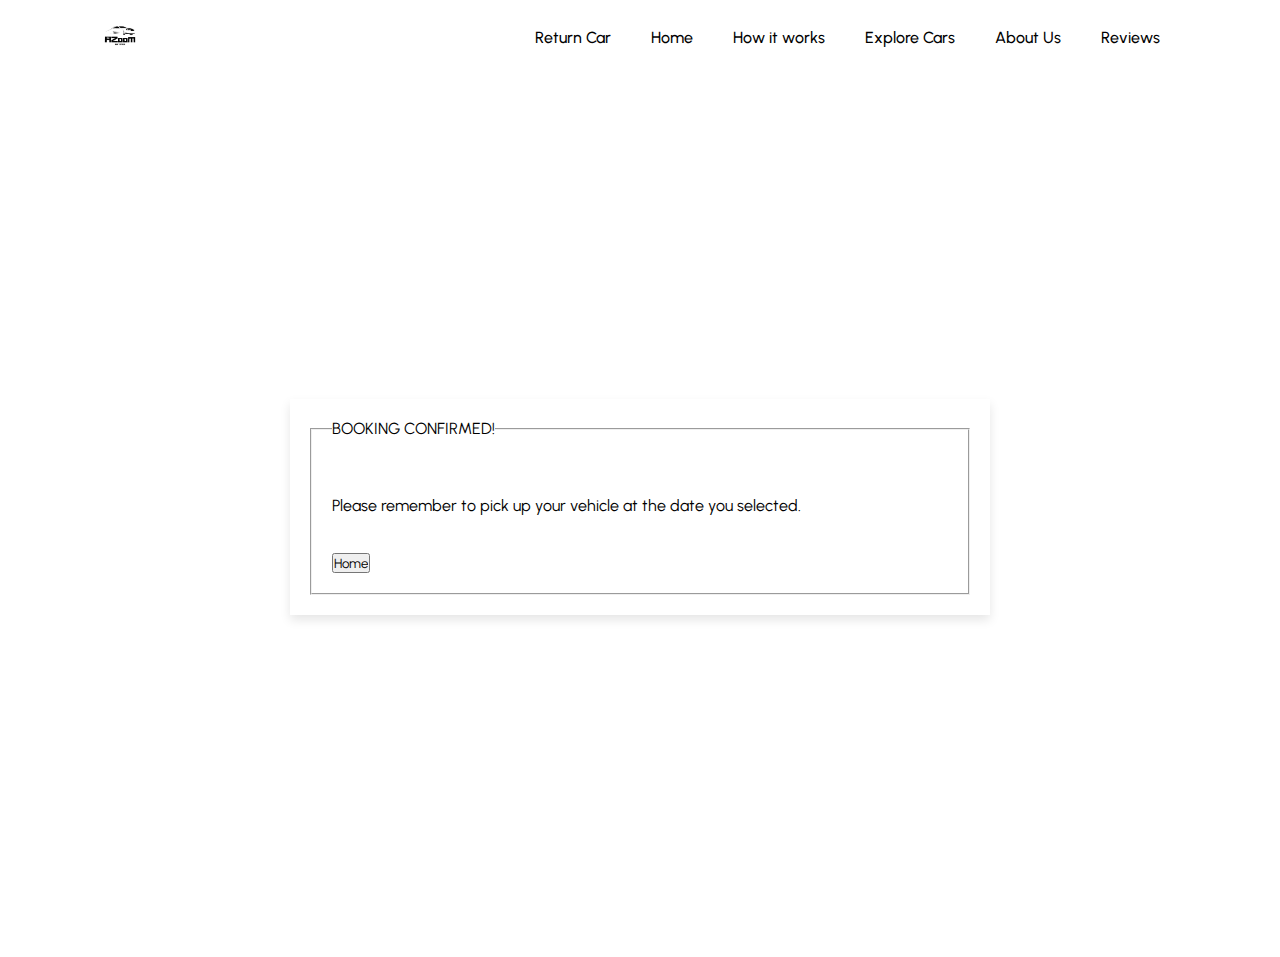
<file: booking.html>
<!DOCTYPE html>
<html lang ="en">
<head>
    <meta charset ="UTF-8">
    <meta http-equiv="X-UA-Compatible" content ="IE-edge">
    <meta name = "viewport" content = "width=device-width, initial scale=1.0">
    <title>AZoom Car Rental</title>
    <!--CSS-->
    <link rel="stylesheet" href="style.css">
    <!--Box Icons-->
    <link rel="stylesheet" href="https://cdn.jsdelivr.net/npm/boxicons@latest/css/boxicons.min.css">

</head>
<body>
    <!--Header-->
    <header>
        <!--Logo-->
        <a href = "#" class = "logo"><img src ="img/azoomlogo.png" alt=""></a>

        <ul class ="navbar">
            <li><a href="return.html">Return Car</a></li>
            <li><a href="home.html">Home</a></li>
            <li><a href="#how">How it works</a></li>
            <li><a href="#explore">Explore Cars</a></li>
            <li><a href="#about">About Us</a></li>
            <li><a href="#reviews">Reviews</a></li>
          </ul>
    </header>
    <br><br><br>
    <section class ="date-container" id="date-container">
        <form action="index.html">
            <fieldset class ="fieldset">
                <legend align="left" style="text-transform: uppercase; font-size:1.6em,";>
                Booking confirmed!</legend>
                <br><br>
                Please remember to pick up your vehicle at the date you selected.
                <br><br><br>
                <input type="submit" value="Home">

            </fieldset>
        </form>

        
    </section>
</body>
</html>
</file>
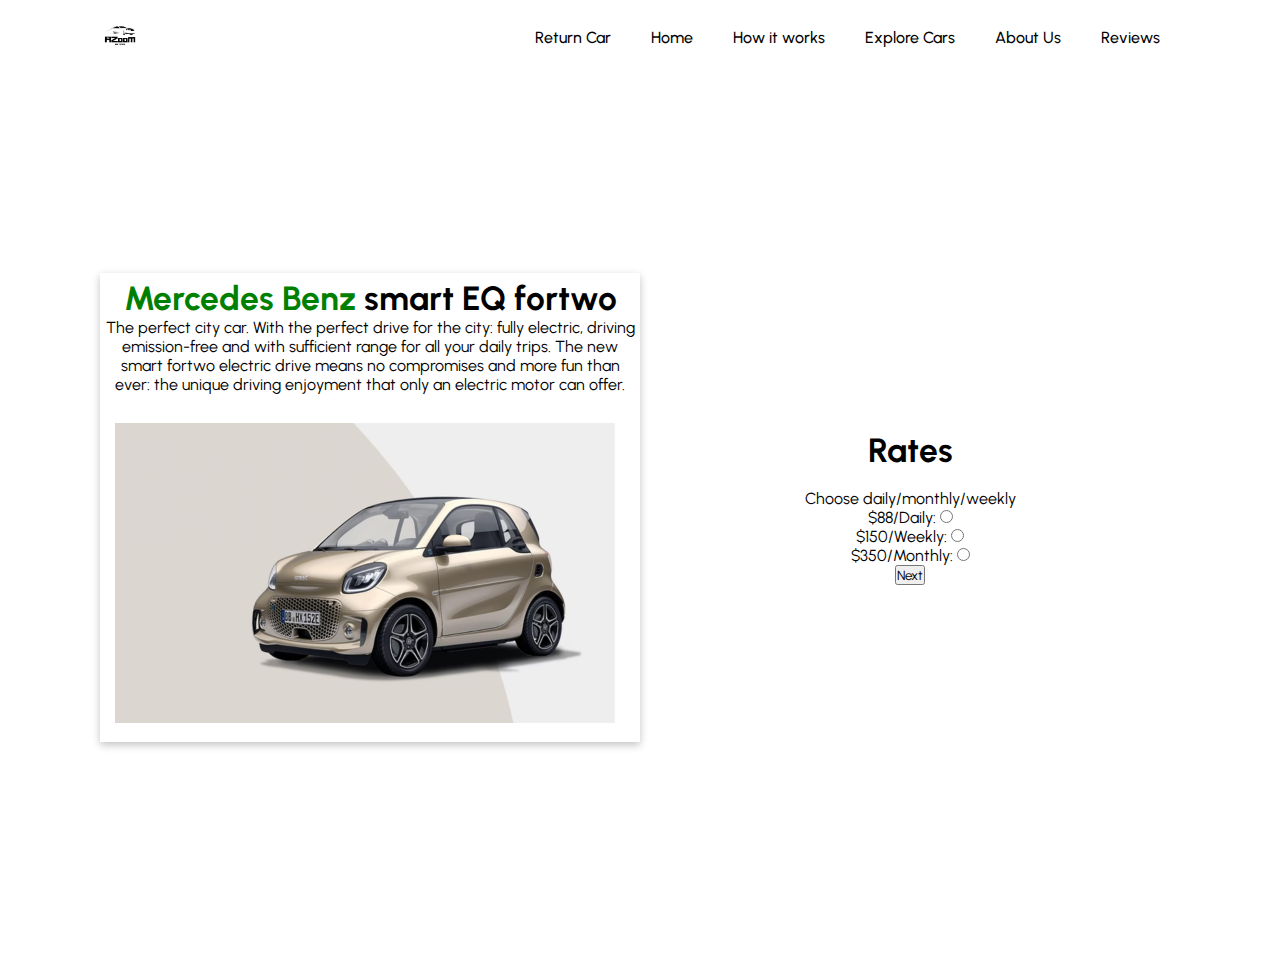
<file: car1.html>
<!DOCTYPE html>
<html lang ="en">
<head>
    <meta charset ="UTF-8">
    <meta http-equiv="X-UA-Compatible" content ="IE-edge">
    <meta name = "viewport" content = "width=device-width, initial scale=1.0">
    <title>AZoom Car Rental</title>
    <!--CSS-->
    <link rel="stylesheet" href="style.css">
    <!--Box Icons-->
    <link rel="stylesheet" href="https://cdn.jsdelivr.net/npm/boxicons@latest/css/boxicons.min.css">

</head>
<body>
    <!--Header-->
    <header>
        <!--Logo-->
        <a href = "#" class = "logo"><img src ="img/azoomlogo.png" alt=""></a>

        <ul class ="navbar">
            <li><a href="return.html">Return Car</a></li>
            <li><a href="index.html">Home</a></li>
            <li><a href="index.html">How it works</a></li>
            <li><a href="index.html">Explore Cars</a></li>
            <li><a href="index.html">About Us</a></li>
            <li><a href="index.html">Reviews</a></li>
          </ul>
    </header>
    <br><br><br>
    <!--Home-->
    <section class ="aboutcar1" id="aboutcar1">
        <div class="box1">
            <h1><span>Mercedes Benz </span>smart EQ fortwo</h1>
            <p>The perfect city car. With the perfect drive for the city: fully electric, driving emission-free and with sufficient range for all your daily trips.
                The new smart fortwo electric drive means no compromises and more fun than ever: the unique driving enjoyment that only an electric motor can offer.</p>
            <br>
            <div class="car1img">
                <img src="img/1.png" alt="">
            </div>
        </div>
        <div class="box2">
            <h1>Rates</h1>
            <br>
            <p>Choose daily/monthly/weekly</p>
            <form action="date.html" method="post" class="form">
                $88/Daily: <input type="radio" id="myRadio" name="test" required>
                <br>
                $150/Weekly: <input type="radio" id="myRadio" name="test" required>
                <br>
                $350/Monthly: <input type="radio" id="myRadio" name="test" required>
                <br>
                    
                <a href="date.html">
                    <input type="submit" value="Next">
                </a>
            </form>
        </div>
        
    </section>






    <!-- Link to JS-->
    <script src ="main.js"></script>
</body>
</html>
</file>
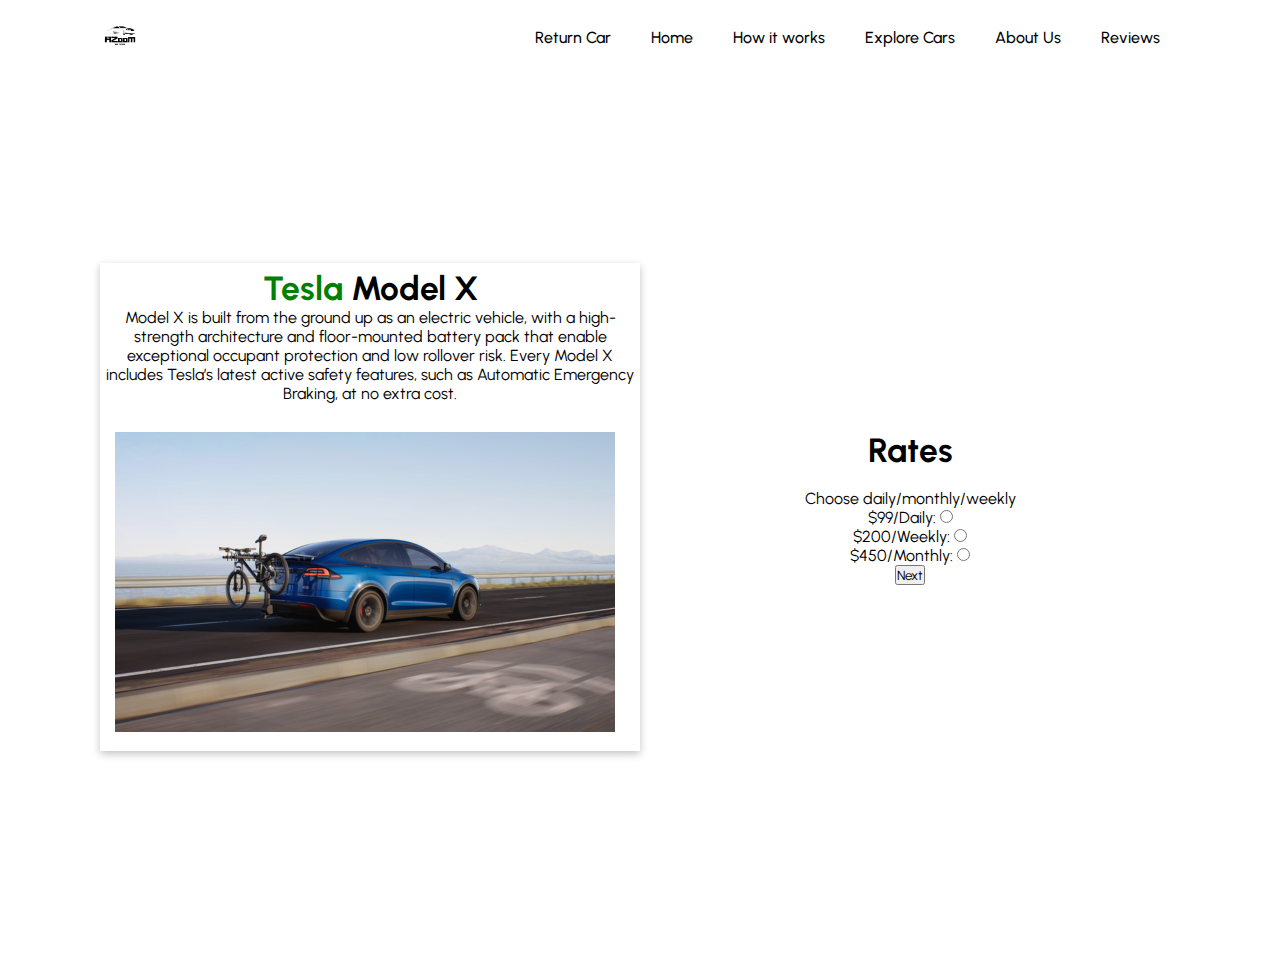
<file: car2.html>
<!DOCTYPE html>
<html lang ="en">
<head>
    <meta charset ="UTF-8">
    <meta http-equiv="X-UA-Compatible" content ="IE-edge">
    <meta name = "viewport" content = "width=device-width, initial scale=1.0">
    <title>AZoom Car Rental</title>
    <!--CSS-->
    <link rel="stylesheet" href="style.css">
    <!--Box Icons-->
    <link rel="stylesheet" href="https://cdn.jsdelivr.net/npm/boxicons@latest/css/boxicons.min.css">

</head>
<body>
    <!--Header-->
    <header>
        <!--Logo-->
        <a href = "#" class = "logo"><img src ="img/azoomlogo.png" alt=""></a>

        <ul class ="navbar">
            <li><a href="return.html">Return Car</a></li>
            <li><a href="index.html">Home</a></li>
            <li><a href="index.html">How it works</a></li>
            <li><a href="index.html">Explore Cars</a></li>
            <li><a href="index.html">About Us</a></li>
            <li><a href="index.html">Reviews</a></li>
          </ul>
    </header>
    <br><br><br>
    <!--Home-->
    <section class ="aboutcar2" id="aboutcar2">
        <div class="box1">
            <h1><span>Tesla </span>Model X</h1>
            <p>Model X is built from the ground up as an electric vehicle, with a high-strength 
                architecture and floor-mounted battery pack that enable exceptional occupant protection and 
                low rollover risk. Every Model X includes Tesla’s latest active safety features, 
                such as Automatic Emergency Braking, at no extra cost.</p>
            <br>
            <div class="car2img">
                <img src="img/2.png" alt="">
            </div>
        </div>
        <div class="box2">
            <h1>Rates</h1>
            <br>
            <p>Choose daily/monthly/weekly</p>
            <form action="date.html" method="post" class="form">
                $99/Daily: <input type="radio" id="myRadio" name="test" required>
                <br>
                $200/Weekly: <input type="radio" id="myRadio" name="test" required>
                <br>
                $450/Monthly: <input type="radio" id="myRadio" name="test" required>
                <br>
                <input type="submit" value="Next">
            </form>
        </div>
        
    </section>






    <!-- Link to JS-->
    <script src ="main.js"></script>
</body>
</html>
</file>
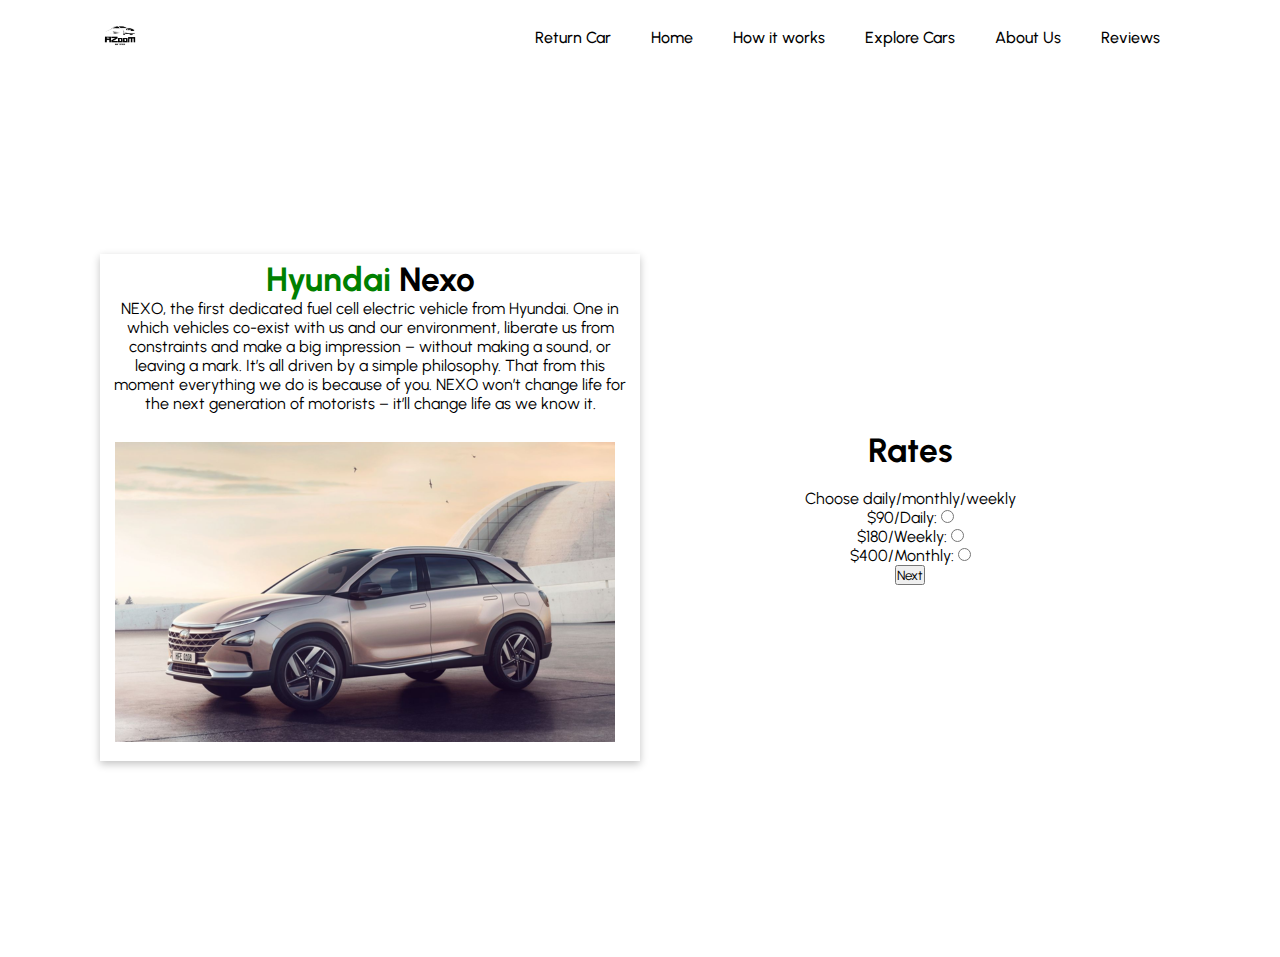
<file: car3.html>
<!DOCTYPE html>
<html lang ="en">
<head>
    <meta charset ="UTF-8">
    <meta http-equiv="X-UA-Compatible" content ="IE-edge">
    <meta name = "viewport" content = "width=device-width, initial scale=1.0">
    <title>AZoom Car Rental</title>
    <!--CSS-->
    <link rel="stylesheet" href="style.css">
    <!--Box Icons-->
    <link rel="stylesheet" href="https://cdn.jsdelivr.net/npm/boxicons@latest/css/boxicons.min.css">

</head>
<body>
    <!--Header-->
    <header>
        <!--Logo-->
        <a href = "#" class = "logo"><img src ="img/azoomlogo.png" alt=""></a>

        <ul class ="navbar">
            <li><a href="return.html">Return Car</a></li>
            <li><a href="index.html">Home</a></li>
            <li><a href="index.html">How it works</a></li>
            <li><a href="index.html">Explore Cars</a></li>
            <li><a href="index.html">About Us</a></li>
            <li><a href="index.html">Reviews</a></li>
          </ul>
    </header>
    <br><br><br>
    <!--Home-->
    <section class ="aboutcar3" id="aboutcar3">
        <div class="box1">
            <h1><span>Hyundai </span>Nexo</h1>
            <p>NEXO, the first dedicated fuel cell electric vehicle from Hyundai. One in which vehicles co-exist with us 
                and our environment, liberate us from constraints and make a big impression – without 
                making a sound, or leaving a mark. It’s all driven by a simple philosophy. That from this 
                moment everything we do is because of you. NEXO won’t change life for the next 
                generation of motorists – it’ll change life as we know it.</p>
            <br>
            <div class="car3img">
                <img src="img/3.png" alt="">
            </div>
        </div>
        <div class="box2">
            <h1>Rates</h1>
            <br>
            <p>Choose daily/monthly/weekly</p>
            <form action="date.html" method="post" class="form">
                $90/Daily: <input type="radio" id="myRadio" name="test" required>
                <br>
                $180/Weekly: <input type="radio" id="myRadio" name="test" required>
                <br>
                $400/Monthly: <input type="radio" id="myRadio" name="test" required>
                <br>
                <input type="submit" value="Next">
            </form>
        </div>
        
    </section>






    <!-- Link to JS-->
    <script src ="main.js"></script>
</body>
</html>
</file>
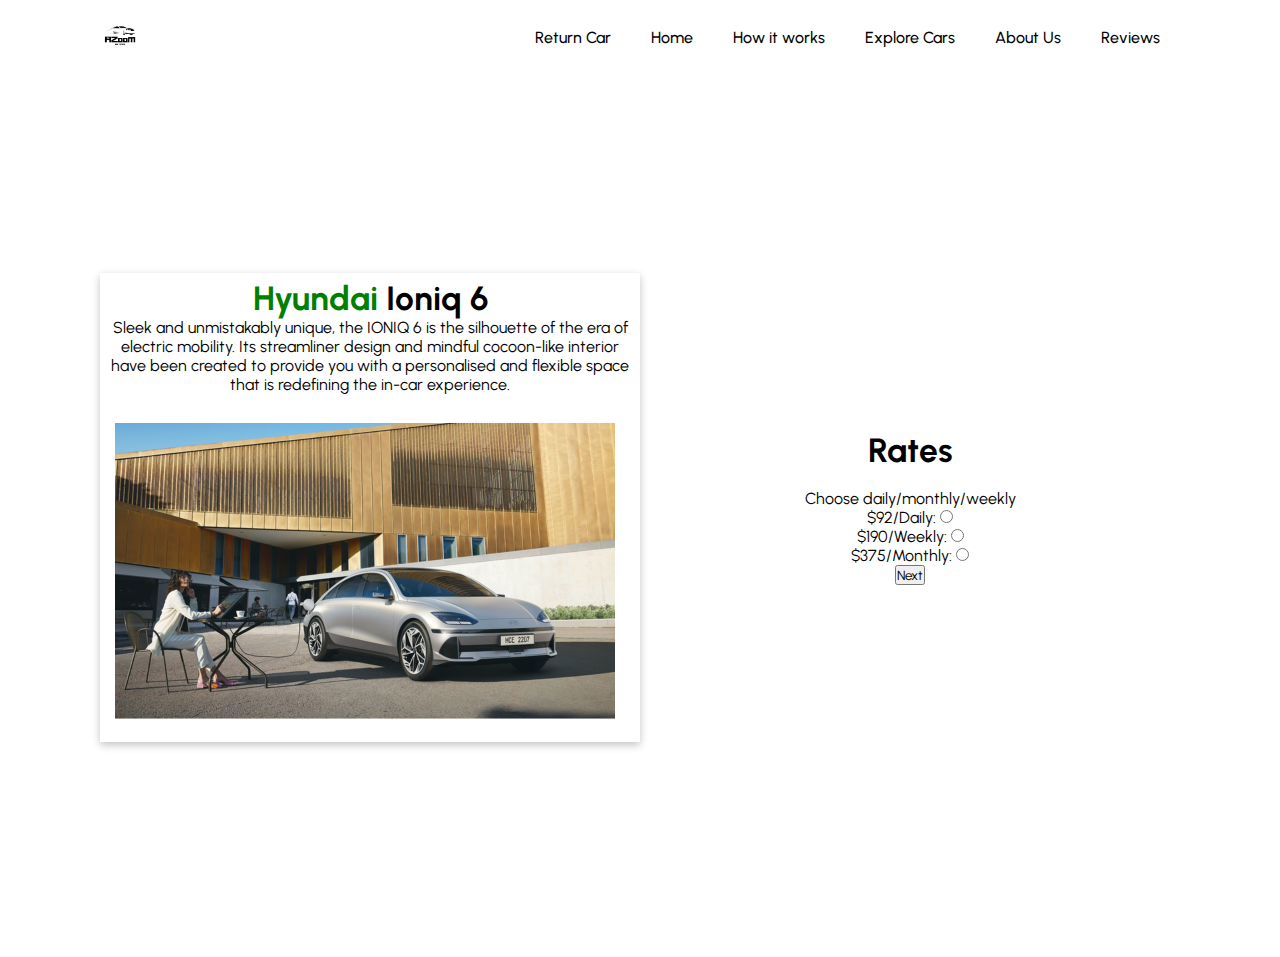
<file: car4.html>
<!DOCTYPE html>
<html lang ="en">
<head>
    <meta charset ="UTF-8">
    <meta http-equiv="X-UA-Compatible" content ="IE-edge">
    <meta name = "viewport" content = "width=device-width, initial scale=1.0">
    <title>AZoom Car Rental</title>
    <!--CSS-->
    <link rel="stylesheet" href="style.css">
    <!--Box Icons-->
    <link rel="stylesheet" href="https://cdn.jsdelivr.net/npm/boxicons@latest/css/boxicons.min.css">

</head>
<body>
    <!--Header-->
    <header>
        <!--Logo-->
        <a href = "#" class = "logo"><img src ="img/azoomlogo.png" alt=""></a>

        <ul class ="navbar">
            <li><a href="return.html">Return Car</a></li>
            <li><a href="index.html">Home</a></li>
            <li><a href="index.html">How it works</a></li>
            <li><a href="index.html">Explore Cars</a></li>
            <li><a href="index.html">About Us</a></li>
            <li><a href="index.html">Reviews</a></li>
          </ul>
    </header>
    <br><br><br>
    <!--Home-->
    <section class ="aboutcar4" id="aboutcar4">
        <div class="box1">
            <h1><span>Hyundai </span>Ioniq 6</h1>
            <p>Sleek and unmistakably unique, the IONIQ 6 is the silhouette of the era of electric mobility. 
                Its streamliner design and mindful cocoon-like interior have been created to provide 
                you with a personalised and flexible space that is redefining the in-car experience.</p>
            <br>
            <div class="car4img">
                <img src="img/4.png" alt="">
            </div>
        </div>
        <div class="box2">
            <h1>Rates</h1>
            <br>
            <p>Choose daily/monthly/weekly</p>
            <form action="date.html" method="post" class="form">
                $92/Daily: <input type="radio" id="myRadio" name="test" required>
                <br>
                $190/Weekly: <input type="radio" id="myRadio" name="test" required>
                <br>
                $375/Monthly: <input type="radio" id="myRadio" name="test" required>
                <br>
                <input type="submit" value="Next">
            </form>
        </div>
        
    </section>






    <!-- Link to JS-->
    <script src ="main.js"></script>
</body>
</html>
</file>
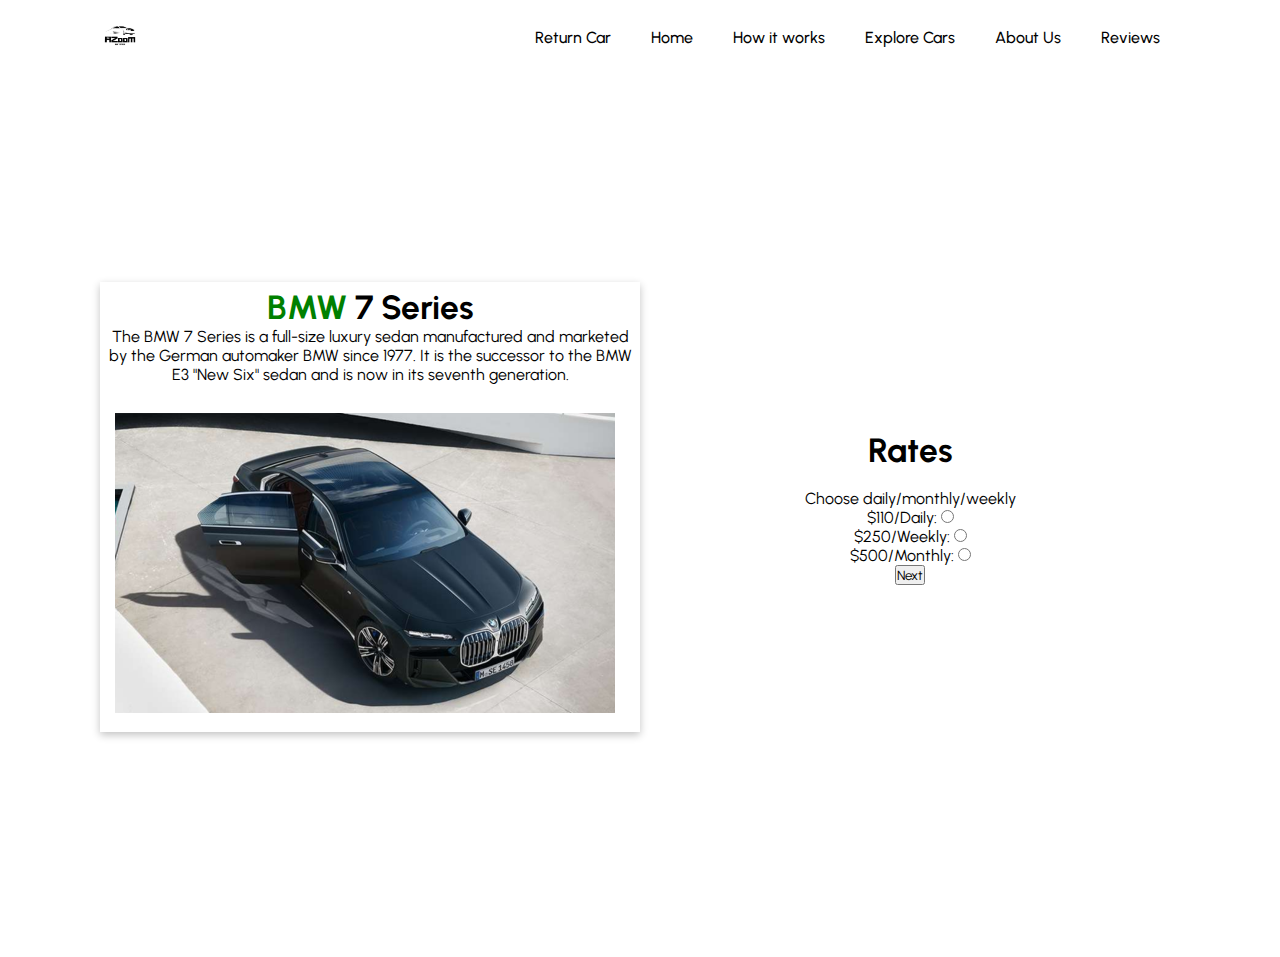
<file: car5.html>
<!DOCTYPE html>
<html lang ="en">
<head>
    <meta charset ="UTF-8">
    <meta http-equiv="X-UA-Compatible" content ="IE-edge">
    <meta name = "viewport" content = "width=device-width, initial scale=1.0">
    <title>AZoom Car Rental</title>
    <!--CSS-->
    <link rel="stylesheet" href="style.css">
    <!--Box Icons-->
    <link rel="stylesheet" href="https://cdn.jsdelivr.net/npm/boxicons@latest/css/boxicons.min.css">

</head>
<body>
    <!--Header-->
    <header>
        <!--Logo-->
        <a href = "#" class = "logo"><img src ="img/azoomlogo.png" alt=""></a>

        <ul class ="navbar">
            <li><a href="return.html">Return Car</a></li>
            <li><a href="index.html">Home</a></li>
            <li><a href="index.html">How it works</a></li>
            <li><a href="index.html">Explore Cars</a></li>
            <li><a href="index.html">About Us</a></li>
            <li><a href="index.html">Reviews</a></li>
          </ul>
    </header>
    <br><br><br>
    <!--Home-->
    <section class ="aboutcar5" id="aboutcar5">
        <div class="box1">
            <h1><span>BMW </span>7 Series</h1>
            <p>The BMW 7 Series is a full-size luxury sedan manufactured and marketed by the German 
                automaker BMW since 1977.
                 It is the successor to the BMW E3 "New Six" sedan and is now in its seventh generation.
            </p>
        
            <br>
            <div class="car5img">
                <img src="img/5.png" alt="">
            </div>
        </div>
        <div class="box2">
            <h1>Rates</h1>
            <br>
            <p>Choose daily/monthly/weekly</p>
            <form action="date.html" method="post" class="form">
                $110/Daily: <input type="radio" id="myRadio" name="test" required>
                <br>
                $250/Weekly: <input type="radio" id="myRadio" name="test" required>
                <br>
                $500/Monthly: <input type="radio" id="myRadio" name="test" required>
                <br>
                <input type="submit" value="Next">
            </form>
        </div>
        
    </section>






    <!-- Link to JS-->
    <script src ="main.js"></script>
</body>
</html>
</file>
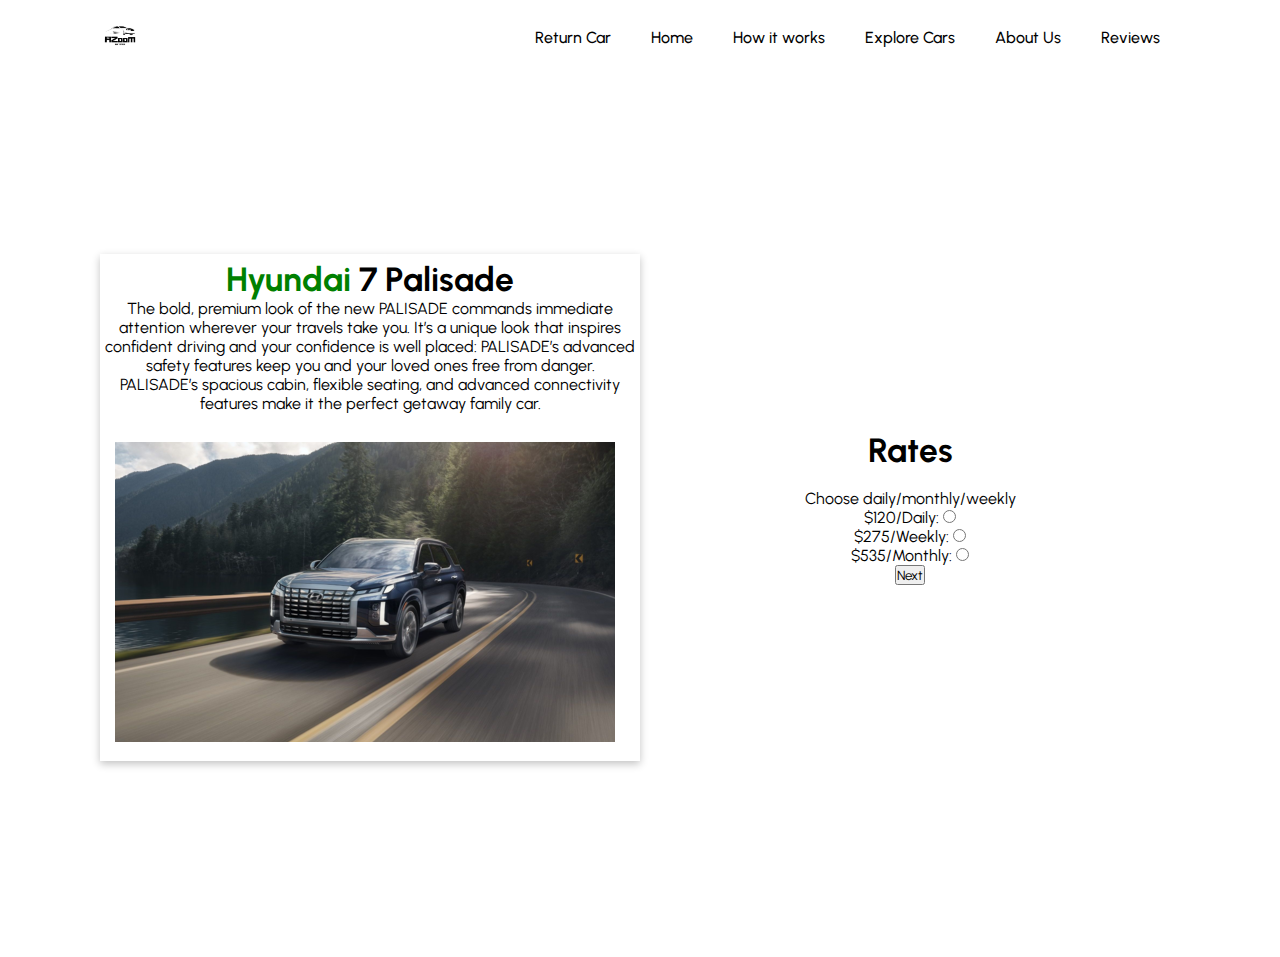
<file: car6.html>
<!DOCTYPE html>
<html lang ="en">
<head>
    <meta charset ="UTF-8">
    <meta http-equiv="X-UA-Compatible" content ="IE-edge">
    <meta name = "viewport" content = "width=device-width, initial scale=1.0">
    <title>AZoom Car Rental</title>
    <!--CSS-->
    <link rel="stylesheet" href="style.css">
    <!--Box Icons-->
    <link rel="stylesheet" href="https://cdn.jsdelivr.net/npm/boxicons@latest/css/boxicons.min.css">

</head>
<body>
    <!--Header-->
    <header>
        <!--Logo-->
        <a href = "#" class = "logo"><img src ="img/azoomlogo.png" alt=""></a>

        <ul class ="navbar">
            <li><a href="return.html">Return Car</a></li>
            <li><a href="index.html">Home</a></li>
            <li><a href="index.html">How it works</a></li>
            <li><a href="index.html">Explore Cars</a></li>
            <li><a href="index.html">About Us</a></li>
            <li><a href="index.html">Reviews</a></li>
          </ul>
    </header>
    <br><br><br>
    <!--Home-->
    <section class ="aboutcar6" id="aboutcar6">
        <div class="box1">
            <h1><span>Hyundai </span>7 Palisade</h1>
            <p>The bold, premium look of the new PALISADE commands immediate attention 
                wherever your travels take you. It’s a unique look that inspires confident 
                driving and your confidence is well placed: PALISADE’s advanced safety features 
                keep you and your loved ones free from danger. PALISADE’s spacious cabin, 
                flexible seating, and advanced connectivity features make it the perfect getaway 
                family car.
            </p>
        
            <br>
            <div class="car6img">
                <img src="img/6.png" alt="">
            </div>
        </div>
        <div class="box2">
            <h1>Rates</h1>
            <br>
            <p>Choose daily/monthly/weekly</p>
            <form action="date.html" method="post" class="form">
                $120/Daily: <input type="radio" id="myRadio" name="test" required>
                <br>
                $275/Weekly: <input type="radio" id="myRadio" name="test" required>
                <br>
                $535/Monthly: <input type="radio" id="myRadio" name="test" required>
                <br>
                <input type="submit" value="Next">
            </form>
        </div>
        
    </section>






    <!-- Link to JS-->
    <script src ="main.js"></script>
</body>
</html>
</file>
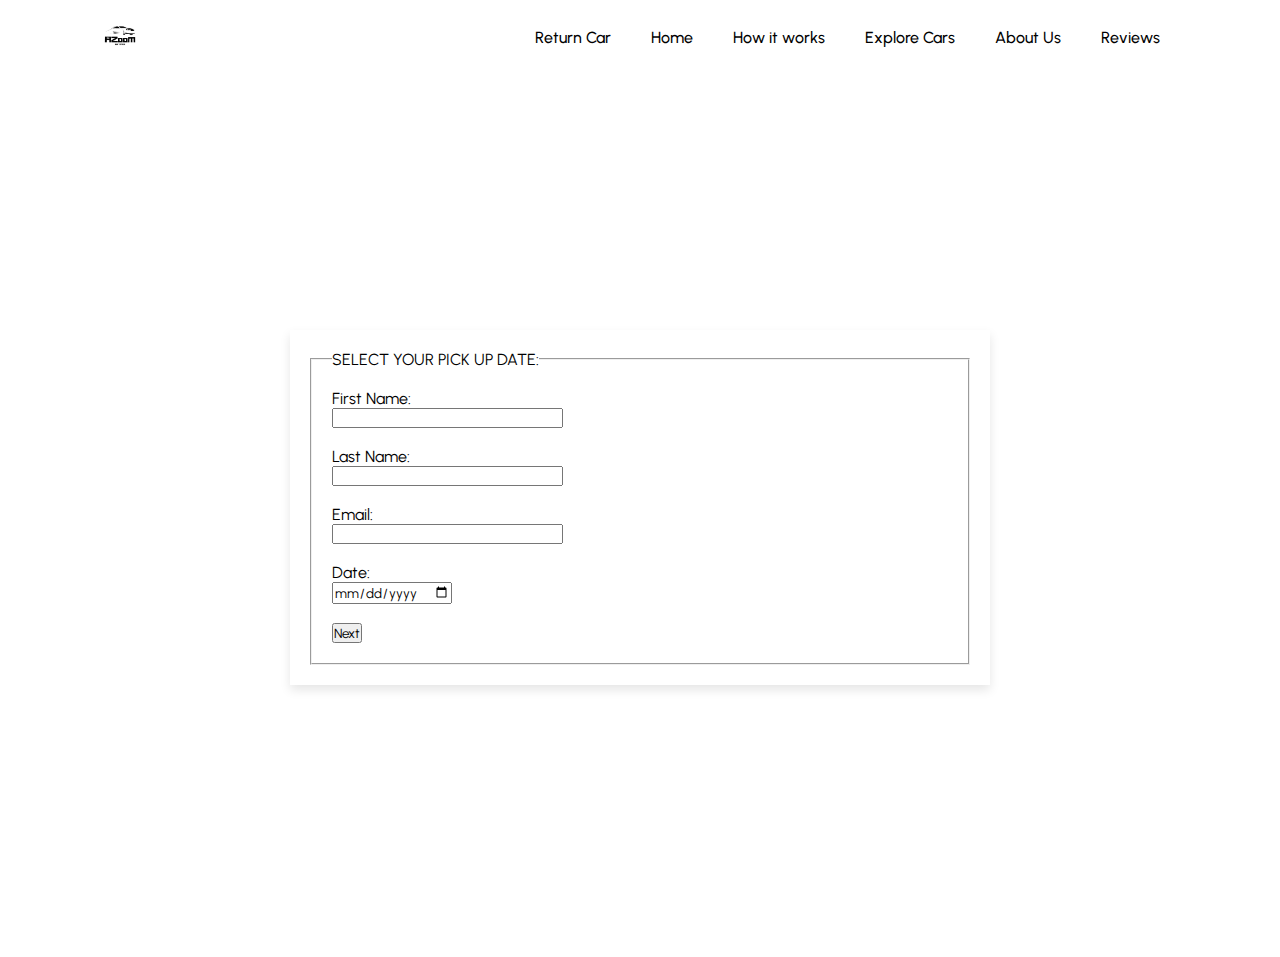
<file: date.html>
<!DOCTYPE html>
<html lang ="en">
<head>
    <meta charset ="UTF-8">
    <meta http-equiv="X-UA-Compatible" content ="IE-edge">
    <meta name = "viewport" content = "width=device-width, initial scale=1.0">
    <title>AZoom Car Rental</title>
    <!--CSS-->
    <link rel="stylesheet" href="style.css">
    <!--Box Icons-->
    <link rel="stylesheet" href="https://cdn.jsdelivr.net/npm/boxicons@latest/css/boxicons.min.css">

</head>
<body>
    <!--Header-->
    <header>
        <!--Logo-->
        <a href = "#" class = "logo"><img src ="img/azoomlogo.png" alt=""></a>

        <ul class ="navbar">
            <li><a href="return.html">Return Car</a></li>
            <li><a href="index.html">Home</a></li>
            <li><a href="#how">How it works</a></li>
            <li><a href="#explore">Explore Cars</a></li>
            <li><a href="#about">About Us</a></li>
            <li><a href="#reviews">Reviews</a></li>
          </ul>
    </header>
    <br><br><br>
    <section class ="date-container" id="date-container">
        <form action="location.html">
            <fieldset class ="fieldset">
                <legend align="left" style="text-transform: uppercase; font-size:1.6em,";>
                Select your pick up date:</legend>
                First Name:<br><input type="text" size="30" required><br><br>
                Last Name:<br><input type="text" size="30" required><br><br>
                Email:<br><input type="text" size="30" required><br><br>
                Date:<br><input type="date" size="30" id="datePickerId" required><br><br>
                <input type="submit" value="Next">

            </fieldset>
        </form>

        
    </section>
</body>
</html>
</file>
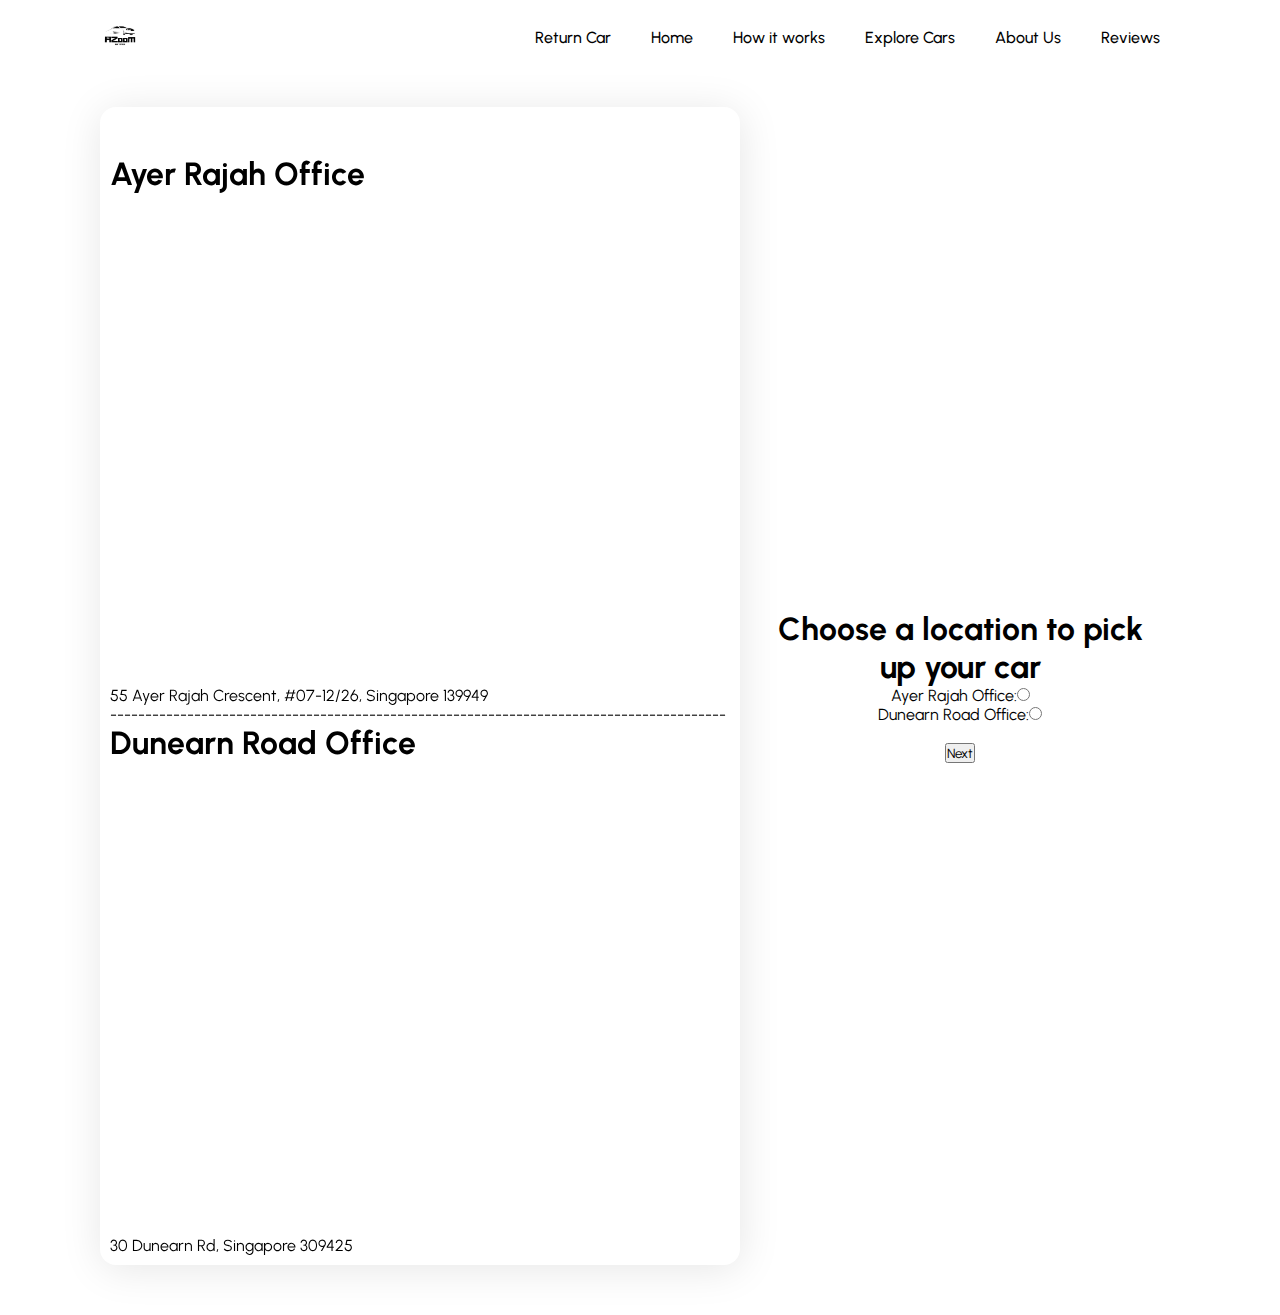
<file: location.html>
<!DOCTYPE html>
<html lang ="en">
<head>
    <meta charset ="UTF-8">
    <meta http-equiv="X-UA-Compatible" content ="IE-edge">
    <meta name = "viewport" content = "width=device-width, initial scale=1.0">
    <title>AZoom Car Rental</title>
    <!--CSS-->
    <link rel="stylesheet" href="style.css">
    <!--Box Icons-->
    <link rel="stylesheet" href="https://cdn.jsdelivr.net/npm/boxicons@latest/css/boxicons.min.css">

</head>
<body>
    <!--Header-->
    <header>
        <!--Logo-->
        <a href = "#" class = "logo"><img src ="img/azoomlogo.png" alt=""></a>

        <ul class ="navbar">
            <li><a href="return.html">Return Car</a></li>
            <li><a href="index.html">Home</a></li>
            <li><a href="#how">How it works</a></li>
            <li><a href="#explore">Explore Cars</a></li>
            <li><a href="#about">About Us</a></li>
            <li><a href="#reviews">Reviews</a></li>
          </ul>
    </header>
    <br><br><br>
    <section class ="location-container" id="location-container">
        <div class="box1">
            <br><br>
            <h1>Ayer Rajah Office</h1>
            <br>
            <div class="iframe">
                <iframe src="https://www.google.com/maps/embed?pb=!1m18!1m12!1m3!1d3988.8002353181328!2d103.78455137404909!3d1.294381598693322!2m3!1f0!2f0!3f0!3m2!1i1024!2i768!4f13.1!3m3!1m2!1s0x31da17798e2cae29%3A0x4dc7314e4bdb6399!2sGetGo%20Carsharing!5e0!3m2!1sen!2ssg!4v1698500217694!5m2!1sen!2ssg" width="600" height="450" style="border:0;" allowfullscreen="" loading="lazy" referrerpolicy="no-referrer-when-downgrade"></iframe>
            </div>
            <p>55 Ayer Rajah Crescent, #07-12/26, Singapore 139949</p>
            <p>----------------------------------------------------------------------------------------</p>
            <h1>Dunearn Road Office</h1>
            <div class="iframe">
                <iframe src="https://www.google.com/maps/embed?pb=!1m18!1m12!1m3!1d3988.76549296385!2d103.83442587404906!3d1.3162827986712287!2m3!1f0!2f0!3f0!3m2!1i1024!2i768!4f13.1!3m3!1m2!1s0x31da11c597022077%3A0x1d360f63b735cf49!2sGetGo%20Dunearn!5e0!3m2!1sen!2ssg!4v1698500565788!5m2!1sen!2ssg" width="600" height="450" style="border:0;" allowfullscreen="" loading="lazy" referrerpolicy="no-referrer-when-downgrade"></iframe>
            </div>
            <br>
            <p>30 Dunearn Rd, Singapore 309425</p>
        </div>
        <div class="box2">
            <h1>Choose a location to pick up your car</h1>
            <form action="booking.html" method="post" class="form">
                Ayer Rajah Office:<input type="radio" id="myRadio" name="test" required><br>
                Dunearn Road Office:<input type="radio" id="myRadio" name="test" required><br><br>
                <input type="submit" value="Next">
            </form>
        </div>
</body>
</html>
</file>
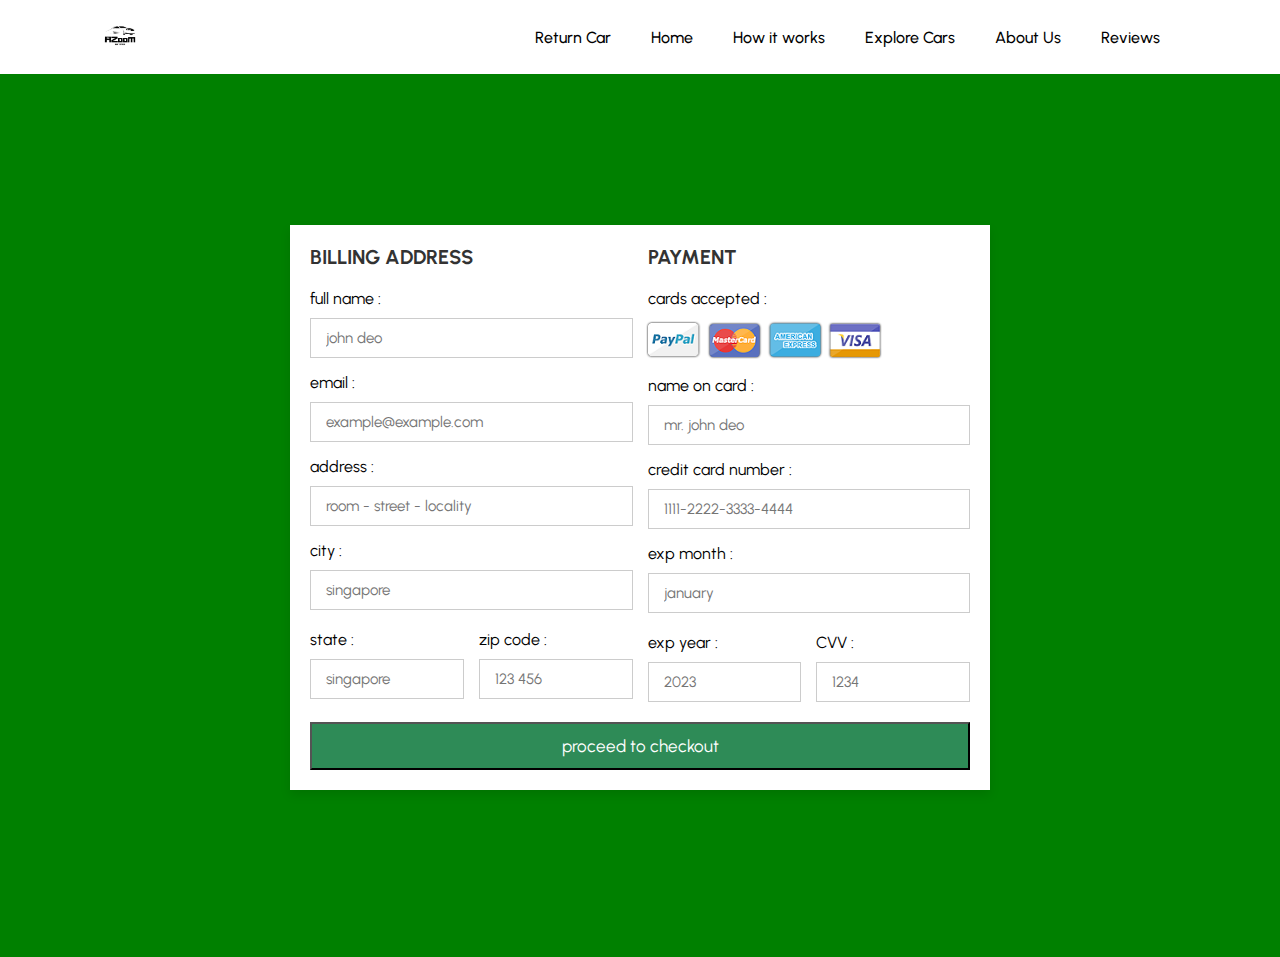
<file: payment.html>
<!DOCTYPE html>
<html lang ="en">
<head>
    <meta charset ="UTF-8">
    <meta http-equiv="X-UA-Compatible" content ="IE-edge">
    <meta name = "viewport" content = "width=device-width, initial scale=1.0">
    <title>AZoom Car Rental</title>
    <!--CSS-->
    <link rel="stylesheet" href="style.css">
    <link rel="stylesheet" href="paymentstyle.css">
    <!--Box Icons-->
    <link rel="stylesheet" href="https://cdn.jsdelivr.net/npm/boxicons@latest/css/boxicons.min.css">

</head>
<body>
    <!--Header-->
    <header>
        <!--Logo-->
        <a href = "#" class = "logo"><img src ="img/azoomlogo.png" alt=""></a>

        <ul class ="navbar">
            <li><a href="return.html">Return Car</a></li>
            <li><a href="index.html">Home</a></li>
            <li><a href="#how">How it works</a></li>
            <li><a href="#explore">Explore Cars</a></li>
            <li><a href="#about">About Us</a></li>
            <li><a href="#reviews">Reviews</a></li>
          </ul>
    </header>
    <br><br><br>
    <div class="container">
        <form action="paymentconfirmed.html">
            <div class="row">
                <div class="col">
                    <h3 class="title">billing address</h3>
                    <div class="inputBox">
                        <span>full name :</span>
                        <input type="text" placeholder="john deo">
                    </div>
                    <div class="inputBox">
                        <span>email :</span>
                        <input type="email" placeholder="example@example.com">
                    </div>
                    <div class="inputBox">
                        <span>address :</span>
                        <input type="text" placeholder="room - street - locality">
                    </div>
                    <div class="inputBox">
                        <span>city :</span>
                        <input type="text" placeholder="singapore">
                    </div>
    
                    <div class="flex">
                        <div class="inputBox">
                            <span>state :</span>
                            <input type="text" placeholder="singapore">
                        </div>
                        <div class="inputBox">
                            <span>zip code :</span>
                            <input type="text" placeholder="123 456">
                        </div>
                    </div>
                </div>
                <div class="col">
                    <h3 class="title">payment</h3>
                    <div class="inputBox">
                        <span>cards accepted :</span>
                        <img src="img/card_img.png" alt="">
                    </div>
                    <div class="inputBox">
                        <span>name on card :</span>
                        <input type="text" placeholder="mr. john deo">
                    </div>
                    <div class="inputBox">
                        <span>credit card number :</span>
                        <input type="number" placeholder="1111-2222-3333-4444">
                    </div>
                    <div class="inputBox">
                        <span>exp month :</span>
                        <input type="text" placeholder="january">
                    </div>
                    <div class="flex">
                        <div class="inputBox">
                            <span>exp year :</span>
                            <input type="number" placeholder="2023">
                        </div>
                        <div class="inputBox">
                            <span>CVV :</span>
                            <input type="text" placeholder="1234">
                        </div>
                    </div>
                </div>
            </div>
            <input type="submit" value="proceed to checkout" class="submit-btn">
        </form>
    </div>    
</body>
</html>
</file>
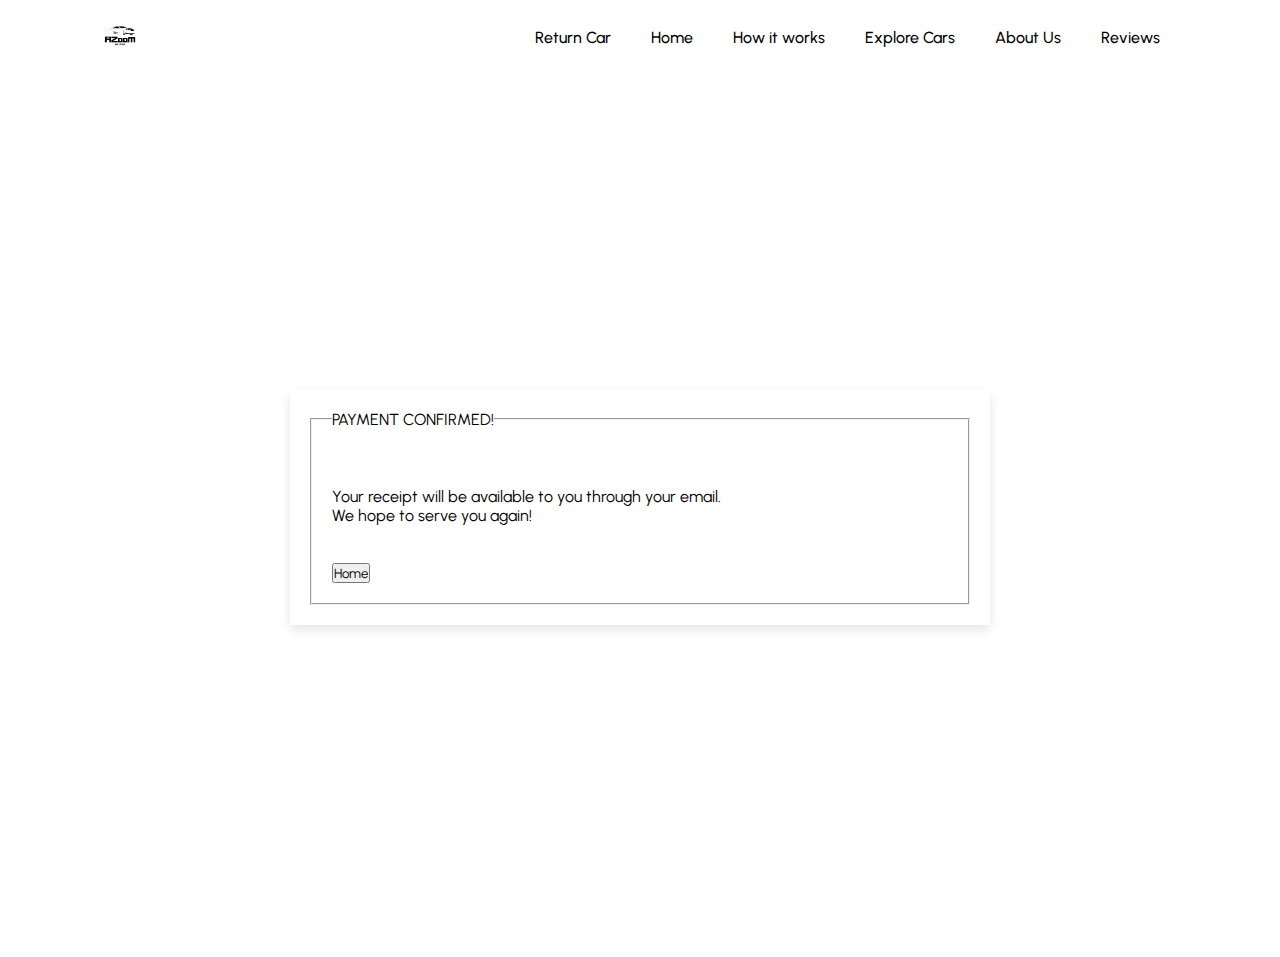
<file: paymentconfirmed.html>
<!DOCTYPE html>
<html lang ="en">
<head>
    <meta charset ="UTF-8">
    <meta http-equiv="X-UA-Compatible" content ="IE-edge">
    <meta name = "viewport" content = "width=device-width, initial scale=1.0">
    <title>AZoom Car Rental</title>
    <!--CSS-->
    <link rel="stylesheet" href="style.css">
    <!--Box Icons-->
    <link rel="stylesheet" href="https://cdn.jsdelivr.net/npm/boxicons@latest/css/boxicons.min.css">

</head>
<body>
    <!--Header-->
    <header>
        <!--Logo-->
        <a href = "#" class = "logo"><img src ="img/azoomlogo.png" alt=""></a>

        <ul class ="navbar">
            <li><a href="return.html">Return Car</a></li>
            <li><a href="index.html">Home</a></li>
            <li><a href="#how">How it works</a></li>
            <li><a href="#explore">Explore Cars</a></li>
            <li><a href="#about">About Us</a></li>
            <li><a href="#reviews">Reviews</a></li>
          </ul>
    </header>
    <br><br><br>
    <section class ="date-container" id="date-container">
        <form action="index.html">
            <fieldset class ="fieldset">
                <legend align="left" style="text-transform: uppercase; font-size:1.6em,";>
                Payment confirmed!</legend>
                <br><br>
                Your receipt will be available to you through your email.<br>
                We hope to serve you again!
                <br><br><br>
                <input type="submit" value="Home">

            </fieldset>
        </form>

        
    </section>
</body>
</html>
</file>
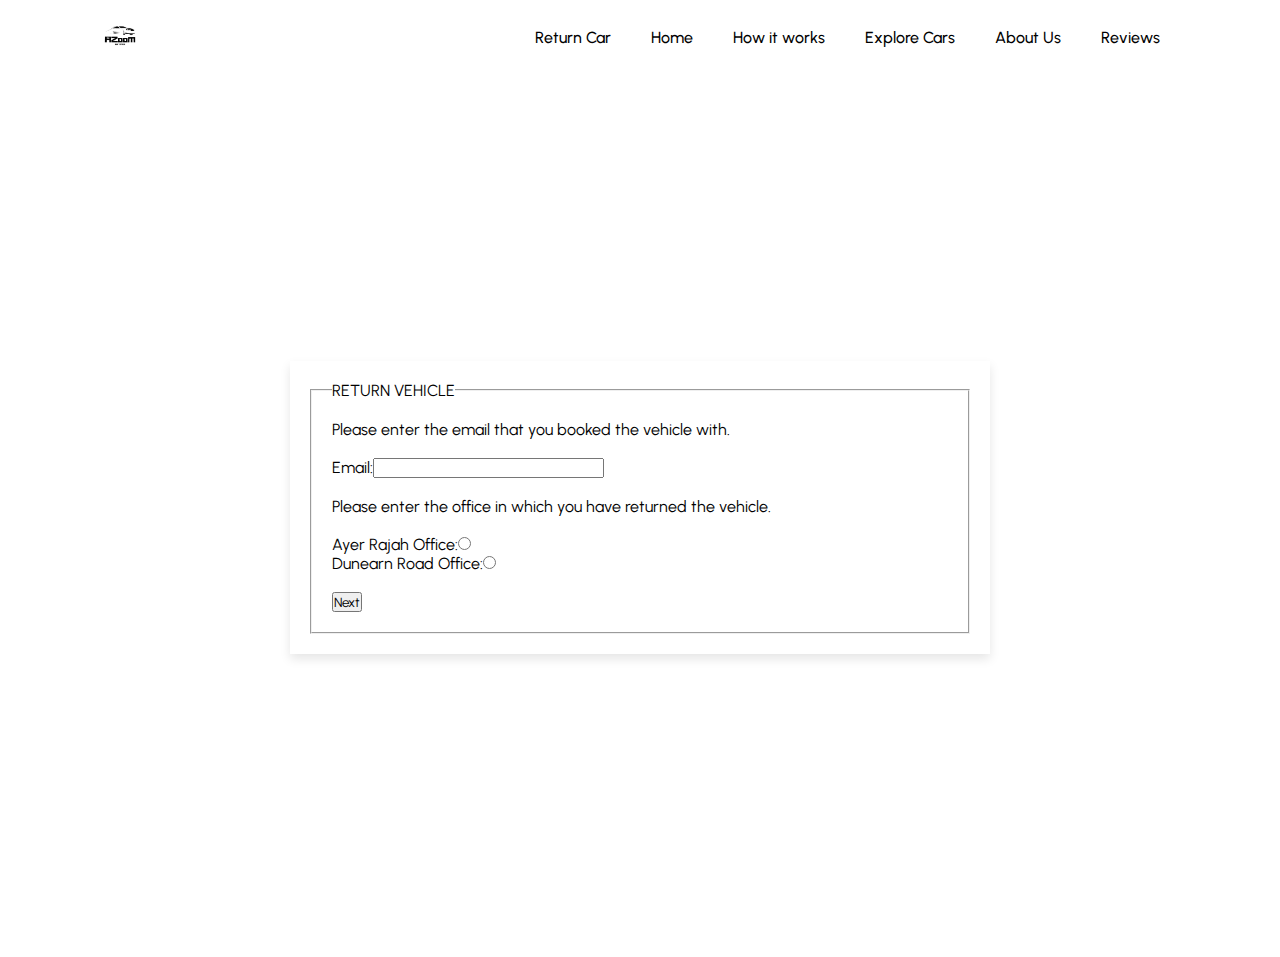
<file: return.html>
<!DOCTYPE html>
<html lang ="en">
<head>
    <meta charset ="UTF-8">
    <meta http-equiv="X-UA-Compatible" content ="IE-edge">
    <meta name = "viewport" content = "width=device-width, initial scale=1.0">
    <title>AZoom Car Rental</title>
    <!--CSS-->
    <link rel="stylesheet" href="style.css">
    <!--Box Icons-->
    <link rel="stylesheet" href="https://cdn.jsdelivr.net/npm/boxicons@latest/css/boxicons.min.css">

</head>
<body>
    <!--Header-->
    <header>
        <!--Logo-->
        <a href = "#" class = "logo"><img src ="img/azoomlogo.png" alt=""></a>

        <ul class ="navbar">
            <li><a href="return.html">Return Car</a></li>
            <li><a href="home.html">Home</a></li>
            <li><a href="#how">How it works</a></li>
            <li><a href="#explore">Explore Cars</a></li>
            <li><a href="#about">About Us</a></li>
            <li><a href="#reviews">Reviews</a></li>
          </ul>
    </header>
    <br><br><br>
    <section class ="date-container" id="date-container">
        <form action="payment.html">
            <fieldset class ="fieldset">
                <legend align="left" style="text-transform: uppercase; font-size:1.6em,";>
                Return vehicle</legend>
                Please enter the email that you booked the vehicle with.
                <br><br>
                Email:<input type="text" size="30" required><br><br>
                Please enter the office in which you have returned the vehicle.<br><br>
                Ayer Rajah Office:<input type="radio" id="myRadio" name="test" required><br>
                Dunearn Road Office:<input type="radio" id="myRadio" name="test" required><br><br>
                <input type="submit" value="Next">

            </fieldset>
        </form>

        
    </section>
</body>
</html>
</file>
<file: paymentstyle.css>
.container{
    display: flex;
    justify-content: center;
    align-items: center;
    padding:25px;
    min-height: 100vh;
    background: green;
  }
  
  .container form{
    padding:20px;
    width:700px;
    background: #fff;
    box-shadow: 0 5px 10px rgba(0,0,0,.1);
  }
  
  .container form .row{
    display: flex;
    flex-wrap: wrap;
    gap:15px;
  }
  
  .container form .row .col{
    flex:1 1 250px;
  }
  
  .container form .row .col .title{
    font-size: 20px;
    color:#333;
    padding-bottom: 5px;
    text-transform: uppercase;
  }
  
  .container form .row .col .inputBox{
    margin:15px 0;
  }
  
  .container form .row .col .inputBox span{
    margin-bottom: 10px;
    display: block;
  }
  
  .container form .row .col .inputBox input{
    width: 100%;
    border:1px solid #ccc;
    padding:10px 15px;
    font-size: 15px;
    text-transform: none;
  }
  
  .container form .row .col .inputBox input:focus{
    border:1px solid #000;
  }
  
  .container form .row .col .flex{
    display: flex;
    gap:15px;
  }
  
  .container form .row .col .flex .inputBox{
    margin-top: 5px;
  }
  
  .container form .row .col .inputBox img{
    height: 34px;
    margin-top: 5px;
    filter: drop-shadow(0 0 1px #000);
  }
  
  .container form .submit-btn{
    width: 100%;
    padding:12px;
    font-size: 17px;
    background: seagreen;
    color:#fff;
    margin-top: 5px;
    cursor: pointer;
  }
  
  .container form .submit-btn:hover{
    background: darkseagreen;
  }
</file>
<file: style.css>
/* google fonts*/
/*icons found at https://boxicons.com/*/
@import url('https://fonts.googleapis.com/css2?family=Charm&family=Urbanist:wght@400&display=swap');
*{
    margin: 0;
    padding:0;
    box-sizing:border-box;
    scroll-padding-top:2rem;
    scroll-behavior: smooth;
    list-style: none;
    text-decoration: none;
    font-family: 'Charm', cursive;
    font-family: 'Urbanist', sans-serif;
}
:root {
    --main-color: green;
    --second-color:darkseagreen;
    --text-color:black;
    --gradient:linear-gradient(seagreen,darkseagreen);
}
section{
    padding: 50px 100px;
}
header{
    position:fixed;
    width:100%;
    top:0;
    right:0;
    z-index:1000;
    display:flex;
    align-items: center;
    justify-content: space-between;
    background:white;
    padding:15px 100px;
}
.logo img{
    width: 40px;
}
.navbar {
    display:flex;
}
.navbar li{
    position: relative;
}
.navbar a {
    font-size:1rem;
    padding:10px 20px;
    color:var(--text-color);
    font-weight:500;
}
/*underlined hover effect for navbar*/
.navbar a:after{
    content:'';
    width:0;
    height:3px;
    background:var(--gradient);
    position:absolute;
    bottom:-4px;
    left:0;
    transition:0.5s;
}

.navbar a:hover::after{
    width:100%;
}

.home{
    width:100%;
    min-height:100vh;
    position:relative;
    background:url(img/homecar3.png);
    background-repeat: no-repeat;
    background-position:center right;
    background-size:cover;
    display:grid;
    align-items:center;
    grid-template-columns: repeat(2,1fr);
}
.text h1{
    font-size:3.5rem;
    letter-spacing:2px;
}
.text span {
    color: var(--main-color);
}
.text p{
    margin: 0.05rem 0 1 rem;
}
.app-stores{
    display:flex;
}
.app-stores img{
    width:100px;
    margin-right:1rem;
    cursor:pointer;
}
.heading{
    text-align:center;
}
.heading span{
    font-weight: 500;
    text-transform: uppercase;
}
.heading h1{
    font-size:2rem;
}
.how-container{
    display:grid;
    align-items:center;
    grid-template-columns: repeat(auto-fit,minmax(250px,auto));
    gap:1rem;
    margin-top:2rem;
}
.how-container .box{
    text-align:center;
    padding: 20px;
}
.how-container .box .bx{
    font-size:34px;
    padding:10px;
    background:#eeeff1;
    border-radius:0.5rem;
    color:var(--main-color);
}
.how-container .box h2{
    font-size:1.3rem;
    font-weight:500;
    margin:1.4rem 0 0.5rem;
}
.how-container .box .bx:hover, .how-containe .bx .bx-calendar-check{
    background:var(--gradient);
    color:white;
}

.explore-container{
    display:grid;
    grid-template-columns: repeat(auto-fit,minmax(500px,auto));
    gap:1rem;
    margin-top:2rem;
}
.explore-container .box{
    padding:10px;
    border-radius:1rem;
    box-shadow:1px 4px 41px rgba(0, 0, 0, 0.1);
}
.explore-container.box .box-img{
   width:100%;
   height:200px;
}
.explore-container.box .box-img img{
    width:100%;
    height:100%;
    border-radius:1rem;
    object-fit:cover;
    object-position:center;
}
.explore-container .box p{
    padding: 0 10px;
    border:1px solid var(--text-color);
    width:58px;
    border-radius:0.5 rem;
    margin: 1rem 0 1rem;
}
.explore-container .box h3{
    font-weight:500;
}
.explore-container .box h2{
    font-size:1.1rem;
    font-weight:600;
    color:var(--main-color);
    margin:0.2rem 0 0.5rem;
}

.explore-container .box h2 span{
    font-size:0.8rem;
    font-weight:500;
    color:var(--text-color);
}
.explore-container .box .btn{
    display:flex;
    justify-content: center;
    background:green;
    color:white;
    padding:10px;
    border-radius: 0.5rem;
}
.explore-container .box .btn:hover{
    background:darkseagreen;
}
/*location html*/
.location-container{
    width:100%;
    height:100%;
    min-height:100vh;
    position:relative;
    display:flex;
    align-items:center;
    grid-template-columns: repeat(2,1fr);
    box-sizing: border-box;
}
.location-container .box1{
    padding:10px;
    border-radius:1rem;
    box-shadow:1px 4px 41px rgba(0, 0, 0, 0.1);
}
.location-container .box2 {
    padding:20px;
    text-align: center;
    border-radius:1rem;
    position:relative;
}
.location-container .iframe{
    display:fixed;
    width:100%;
    padding:10px;
    float:left;
}

 /*car1.html*/
 .aboutcar1{
    width:100%;
    height:100%;
    min-height:100vh;
    position:relative;
    display:flex;
    align-items:center;
    grid-template-columns: repeat(2,1fr);
    box-sizing: border-box;
}
.car1img{
    display:fixed;
    width:100%;
    padding:10px;
    float:left;
}
.aboutcar1 .box1 {
    width: 50%;
    height:50%;
    border:5px solid white;
    box-shadow: rgba(0, 0, 0, 0.24) 0px 3px 8px;
    float:left;
}
.aboutcar1 .box1 span {
    color:var(--main-color);
}
.aboutcar1 .box1 h1{
    font-size: 2.1rem;
    text-align: center;
    
}
.aboutcar1 .box1 p{
    font: size 0.75rem;
    text-align: center;
}
.aboutcar1 .box2 {
    width:50%;
    height:50%;
    float:right;
    justify-content: center;
}
.aboutcar1 .box2 h1{
    font-size: 2.1rem;
    text-align: center;
    
}
.aboutcar1 .box2 p{
    font: size 0.75rem;
    text-align: center;
}
.aboutcar1 .box2 .form{
    font: size 0.75rem;
    text-align: center;
}

/*car 2 html*/
.aboutcar2{
    width:100%;
    height:100%;
    min-height:100vh;
    position:relative;
    display:flex;
    align-items:center;
    grid-template-columns: repeat(2,1fr);
    box-sizing: border-box;
}
.car2img{
    display:fixed;
    width:100%;
    padding:10px;
    float:left;
}
.aboutcar2 .box1 {
    width: 50%;
    height:50%;
    border:5px solid white;
    box-shadow: rgba(0, 0, 0, 0.24) 0px 3px 8px;
    float:left;
}
.aboutcar2 .box1 span {
    color:var(--main-color);
}
.aboutcar2 .box1 h1{
    font-size: 2.1rem;
    text-align: center;
    
}
.aboutcar2 .box1 p{
    font: size 0.75rem;
    text-align: center;
}
.aboutcar2 .box2 {
    width:50%;
    height:50%;
    float:right;
    justify-content: center;
}
.aboutcar2 .box2 h1{
    font-size: 2.1rem;
    text-align: center;
    
}
.aboutcar2 .box2 p{
    font: size 0.75rem;
    text-align: center;
}
.aboutcar2 .box2 .form{
    font: size 0.75rem;
    text-align: center;
}
/*car 3 html*/

.aboutcar3{
    width:100%;
    height:100%;
    min-height:100vh;
    position:relative;
    display:flex;
    align-items:center;
    grid-template-columns: repeat(2,1fr);
    box-sizing: border-box;
}
.car3img{
    display:fixed;
    width:100%;
    padding:10px;
    float:left;
}
.aboutcar3 .box1 {
    width: 50%;
    height:50%;
    border:5px solid white;
    box-shadow: rgba(0, 0, 0, 0.24) 0px 3px 8px;
    float:left;
}
.aboutcar3 .box1 span {
    color:var(--main-color);
}
.aboutcar3 .box1 h1{
    font-size: 2.1rem;
    text-align: center;
    
}
.aboutcar3 .box1 p{
    font: size 0.75rem;
    text-align: center;
}
.aboutcar3 .box2 {
    width:50%;
    height:50%;
    float:right;
    justify-content: center;
}
.aboutcar3 .box2 h1{
    font-size: 2.1rem;
    text-align: center;
    
}
.aboutcar3 .box2 p{
    font: size 0.75rem;
    text-align: center;
}
.aboutcar3 .box2 .form{
    font: size 0.75rem;
    text-align: center;
}
/*car 4 html*/
.aboutcar4{
    width:100%;
    height:100%;
    min-height:100vh;
    position:relative;
    display:flex;
    align-items:center;
    grid-template-columns: repeat(2,1fr);
    box-sizing: border-box;
}
.car4img{
    display:fixed;
    width:100%;
    padding:10px;
    float:left;
}
.aboutcar4 .box1 {
    width: 50%;
    height:50%;
    border:5px solid white;
    box-shadow: rgba(0, 0, 0, 0.24) 0px 3px 8px;
    float:left;
}
.aboutcar4 .box1 span {
    color:var(--main-color);
}
.aboutcar4 .box1 h1{
    font-size: 2.1rem;
    text-align: center;
    
}
.aboutcar4 .box1 p{
    font: size 0.75rem;
    text-align: center;
}
.aboutcar4 .box2 {
    width:50%;
    height:50%;
    float:right;
    justify-content: center;
}
.aboutcar4 .box2 h1{
    font-size: 2.1rem;
    text-align: center;
    
}
.aboutcar4 .box2 p{
    font: size 0.75rem;
    text-align: center;
}
.aboutcar4 .box2 .form{
    font: size 0.75rem;
    text-align: center;
}

/*car 5 html*/
.aboutcar5{
    width:100%;
    height:100%;
    min-height:100vh;
    position:relative;
    display:flex;
    align-items:center;
    grid-template-columns: repeat(2,1fr);
    box-sizing: border-box;
}
.car5img{
    display:fixed;
    width:100%;
    padding:10px;
    float:left;
}
.aboutcar5 .box1 {
    width: 50%;
    height:50%;
    border:5px solid white;
    box-shadow: rgba(0, 0, 0, 0.24) 0px 3px 8px;
    float:left;
}
.aboutcar5 .box1 span {
    color:var(--main-color);
}
.aboutcar5 .box1 h1{
    font-size: 2.1rem;
    text-align: center;
    
}
.aboutcar5 .box1 p{
    font: size 0.75rem;
    text-align: center;
}
.aboutcar5 .box2 {
    width:50%;
    height:50%;
    float:right;
    justify-content: center;
}
.aboutcar5 .box2 h1{
    font-size: 2.1rem;
    text-align: center;
    
}
.aboutcar5 .box2 p{
    font: size 0.75rem;
    text-align: center;
}
.aboutcar5 .box2 .form{
    font: size 0.75rem;
    text-align: center;
}

/*car 6 html*/
.aboutcar6{
    width:100%;
    height:100%;
    min-height:100vh;
    position:relative;
    display:flex;
    align-items:center;
    grid-template-columns: repeat(2,1fr);
    box-sizing: border-box;
}
.car6img{
    display:fixed;
    width:100%;
    padding:10px;
    float:left;
}
.aboutcar6 .box1 {
    width: 50%;
    height:50%;
    border:5px solid white;
    box-shadow: rgba(0, 0, 0, 0.24) 0px 3px 8px;
    float:left;
}
.aboutcar6 .box1 span {
    color:var(--main-color);
}
.aboutcar6 .box1 h1{
    font-size: 2.1rem;
    text-align: center;
    
}
.aboutcar6 .box1 p{
    font: size 0.75rem;
    text-align: center;
}
.aboutcar6 .box2 {
    width:50%;
    height:50%;
    float:right;
    justify-content: center;
}
.aboutcar6 .box2 h1{
    font-size: 2.1rem;
    text-align: center;
    
}
.aboutcar6 .box2 p{
    font: size 0.75rem;
    text-align: center;
}
.aboutcar6 .box2 .form{
    font: size 0.75rem;
    text-align: center;
}

/*date.html*/

.date-container{
    display: flex;
    justify-content: center;
    align-items: center;
    padding:10px;
    min-height: 100vh;
    background: white;
}

.date-container form{
    padding:20px;
    width:700px;
    background: #fff;
    box-shadow: 0 5px 10px rgba(0,0,0,.1);
  }

.date-container fieldset{
   padding: 20px;
  }

/*booking confirmation*/

.booking-container{
    display: flex;
    justify-content: center;
    align-items: center;
    padding:10px;
    min-height: 100vh;
    background: white;
}

/*about section*/
.about-container{
    display:grid;
    grid-template-columns: repeat(2,1fr);
    margin-top:2rem;
    align-items:center;
    gap:1rem;
    margin-top:1rem;

}
.about-img img{
    width:100%;
}
.about-text span{
    font-weight: 500;
    color:var(--main-color);
    text-transform: uppercase;
}
.about-text p{
    margin:0.5rem 0 1.4rem;
}
.about-text .btn{
    padding:10px 20px;
    background: green;
    color:white;
    border-radius:0.5rem;
}
.about-text .btn:hover{
    background:darkseagreen;
}

/*reviews*/
.reviews-container{
    display:grid;
    grid-template-columns: repeat(auto-fit,minmax(250px,auto));
    gap:1rem;
    margin-top:2rem;
}
.rev-img{
    width:70px;
    height:70px;
}
.rev-img img{
    width:100%;
    height:100%;
    border-radius: 50%;
    object-fit:cover;
    object-position: center;
    border:2px solid darkseagreen;
}
.reviews-container .box{
    display:flex;
    flex-direction: column;
    align-items: center;
    text-align: center;
    padding:20px;
    box-shadow:1px 4px 41px rgba(0, 0, 0, 0.1);
    border-radius:0.5rem;
}
.reviews-container .box h2{
   font-size:1.1rem;
   font-weight: 600;
   margin:0.5rem 0 0.5rem;
}
.reviews-container .box p{
    font-style: italic;
}
.reviews-container .box .stars .bx{
    color:var(--main-color);
}

/*newsletter*/
.newsletter{
    background:linear-gradient(to top right,green,seagreen);
    display:flex;
    flex-direction: column;
    align-items: center;
}
.newsletter h2{
    color:white;
    font-size:1.8rem;
}
.newsletter .box{
    margin-top:1rem;
    background:white;
    border-radius:0.5rem;
    padding:4px 8px;
    width:350px;
    display:flex;
    justify-content: space-between;
}
.newsletter .box input{
    border:none;
    outline:none;
}
.newsletter .box .btn{
    background:green;
    color:white;
    padding:8px 20px;
    border-radius:0.5rem;
}

/*copyright*/
.copyright{
    padding: 20px;
    display: flex;
    justify-content: space-between;
    align-items: center;
}
.social a{
    color:#444;
    padding:10px;
    font-size: 21px;
}
</file>
